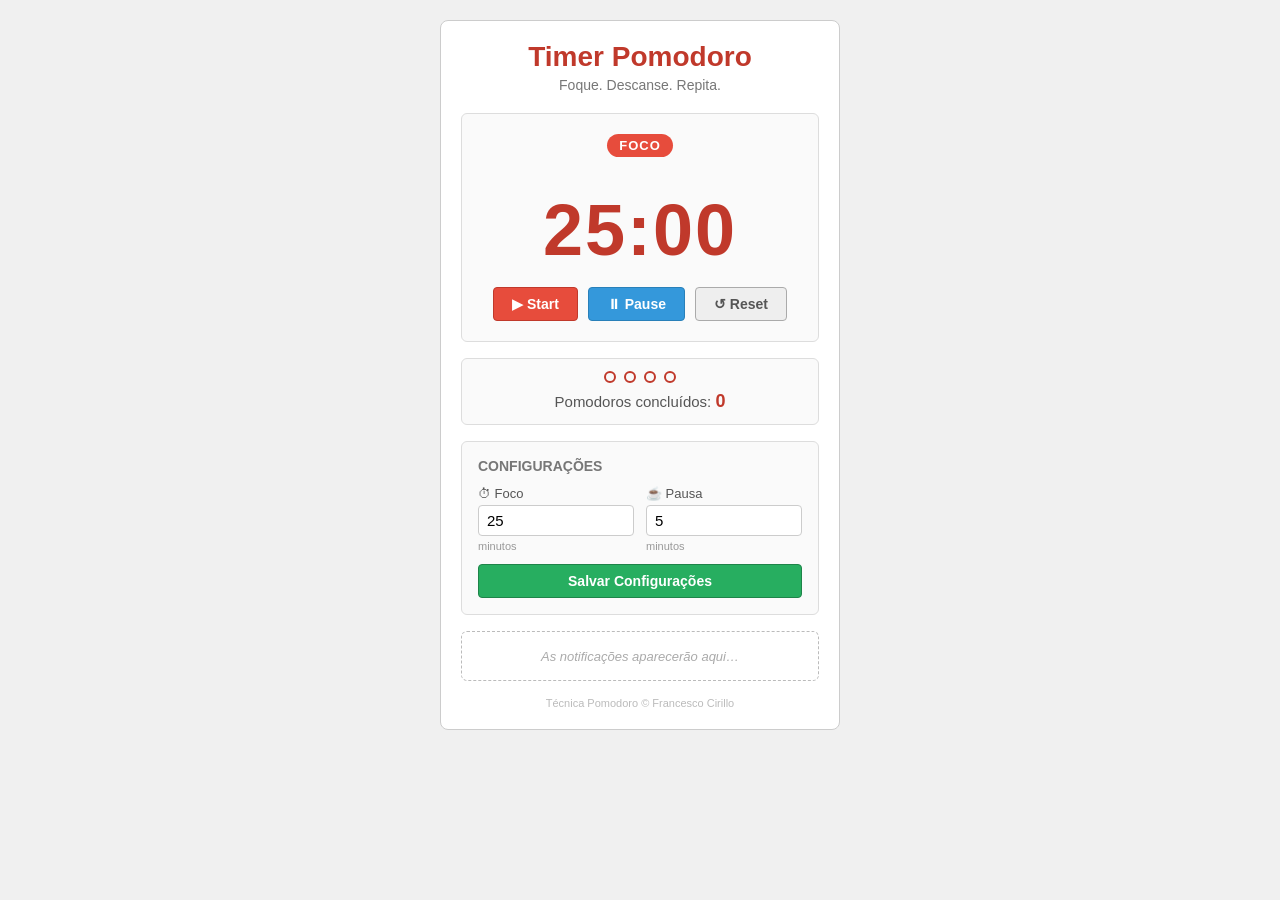
<file: index.html>
<!DOCTYPE html>
<html lang="pt-BR">
<head>
  <meta charset="UTF-8" />
  <meta name="viewport" content="width=device-width, initial-scale=1.0" />
  <meta name="description" content="Timer Pomodoro para gerenciar foco e pausas." />
  <title>Timer Pomodoro</title>
  <link rel="stylesheet" href="style.css" />
</head>

<body>

  <!-- Container principal -->
  <!--
    JS: adicionar as classes .is-running | .is-paused | .is-break
    neste elemento para refletir o estado do timer.
  -->
  <div id="pomodoro-app">

    <!-- Cabeçalho -->
    <header class="pomodoro-header">
      <h1 class="pomodoro-header__title">Timer Pomodoro</h1>
      <p class="pomodoro-header__subtitle">Foque. Descanse. Repita.</p>
    </header>

    <!-- Área do timer -->
    <section id="timer-card">

      <!-- Indicador do modo atual -->
      <!--
        JS: trocar o texto para "Pausa" e adicionar
        a classe .timer__mode-badge--break quando entrar no modo pausa.
      -->
      <span id="mode-badge" role="status" aria-live="polite">Foco</span>

      <!-- Exibição do tempo mm:ss -->
      <!--
        JS: atualizar o textContent com o tempo no formato mm:ss.
      -->
      <output id="timer-display" role="timer" aria-live="off">25:00</output>

      <!-- Botões de controle -->
      <div class="timer__controls">

        <!--
          JS: iniciar a contagem regressiva ao clicar.
          Desabilitar enquanto o timer estiver rodando.
        -->
        <button id="btn-start" class="btn" type="button">▶ Start</button>

        <!--
          JS: pausar a contagem ao clicar.
          Desabilitar quando o timer não estiver rodando.
        -->
        <button id="btn-pause" class="btn" type="button">⏸ Pause</button>

        <!--
          JS: reiniciar o timer ao clicar.
          Volta para o tempo de foco configurado.
        -->
        <button id="btn-reset" class="btn" type="button">↺ Reset</button>

      </div>

    </section>

    <!-- Contador de pomodoros concluídos -->
    <!--
      JS: incrementar o valor de #pomodoro-count ao completar um ciclo.
      Preencher os dots com .pomodoro-counter__dot--filled conforme o ciclo avança.
    -->
    <div id="pomodoro-counter" role="status" aria-live="polite">

      <!-- Bolinhas visuais dos 4 ciclos do bloco atual -->
      <div class="pomodoro-counter__dots">
        <!-- JS: adicionar .pomodoro-counter__dot--filled conforme ciclos são completados -->
        <span class="pomodoro-counter__dot" data-dot-index="1"></span>
        <span class="pomodoro-counter__dot" data-dot-index="2"></span>
        <span class="pomodoro-counter__dot" data-dot-index="3"></span>
        <span class="pomodoro-counter__dot" data-dot-index="4"></span>
      </div>

      <p class="pomodoro-counter__label">
        Pomodoros concluídos:
        <strong id="pomodoro-count" class="pomodoro-counter__value">0</strong>
      </p>

    </div>

    <!-- Configurações -->
    <!--
      JS: ao submeter o formulário, ler #input-focus-time e #input-break-time,
      validar e aplicar os valores no timer.
    -->
    <section id="settings-card">

      <h2 class="settings-card__title">Configurações</h2>

      <form id="settings-form" class="settings-form" novalidate>

        <div class="form-row">

          <!-- Tempo de foco -->
          <div class="form-group">
            <label class="form-group__label" for="input-focus-time">⏱ Foco</label>
            <!--
              JS: ler este valor ao salvar. Padrão: 25. Min: 1, Max: 60.
            -->
            <input
              id="input-focus-time"
              class="form-group__input"
              type="number"
              name="focus-time"
              min="1"
              max="60"
              value="25"
              placeholder="25"
            />
            <span class="form-group__suffix">minutos</span>
          </div>

          <!-- Tempo de pausa -->
          <div class="form-group">
            <label class="form-group__label" for="input-break-time">☕ Pausa</label>
            <!--
              JS: ler este valor ao salvar. Padrão: 5. Min: 1, Max: 30.
            -->
            <input
              id="input-break-time"
              class="form-group__input"
              type="number"
              name="break-time"
              min="1"
              max="30"
              value="5"
              placeholder="5"
            />
            <span class="form-group__suffix">minutos</span>
          </div>

        </div>

        <!--
          JS: ao clicar, salvar os valores dos campos acima e atualizar o timer.
          Exibir uma notificação em #notifications-area confirmando.
        -->
        <button id="btn-save" class="btn" type="submit">Salvar Configurações</button>

      </form>

    </section>

    <!-- Área de notificações -->
    <!--
      JS: inserir elementos .notification aqui dinamicamente.
      Tipos: .notification--success | .notification--info | .notification--warning
      Remover automaticamente após alguns segundos.
      Ocultar #notifications-placeholder quando houver notificações.
    -->
    <div id="notifications-area" role="alert" aria-live="assertive">
      <p id="notifications-placeholder" class="notifications-area__placeholder">
        As notificações aparecerão aqui…
      </p>
    </div>

    <!-- Rodapé -->
    <footer class="pomodoro-footer">
      <p class="pomodoro-footer__text">Técnica Pomodoro &copy; Francesco Cirillo</p>
    </footer>

  </div><!-- /#pomodoro-app -->

  <!--
    IDs disponíveis para o JavaScript:
      #pomodoro-app         → container principal (recebe classes de estado)
      #mode-badge           → indicador do modo (Foco / Pausa)
      #timer-display        → exibição do tempo mm:ss
      #btn-start            → botão Start
      #btn-pause            → botão Pause
      #btn-reset            → botão Reset
      #pomodoro-count       → número de pomodoros concluídos
      [data-dot-index]      → bolinhas de ciclo (1 a 4)
      #settings-form        → formulário de configurações
      #input-focus-time     → campo do tempo de foco (minutos)
      #input-break-time     → campo do tempo de pausa (minutos)
      #btn-save             → botão salvar configurações
      #notifications-area   → área de notificações
      #notifications-placeholder → texto padrão quando vazio

    Classes CSS de estado (no #pomodoro-app):
      .is-running   → timer em contagem
      .is-paused    → timer pausado
      .is-break     → modo pausa/descanso

    Classes de notificação (no .notification):
      .notification--success
      .notification--info
      .notification--warning
  -->
  <!-- <script src="script.js"></script> -->

</body>
</html>
</file>
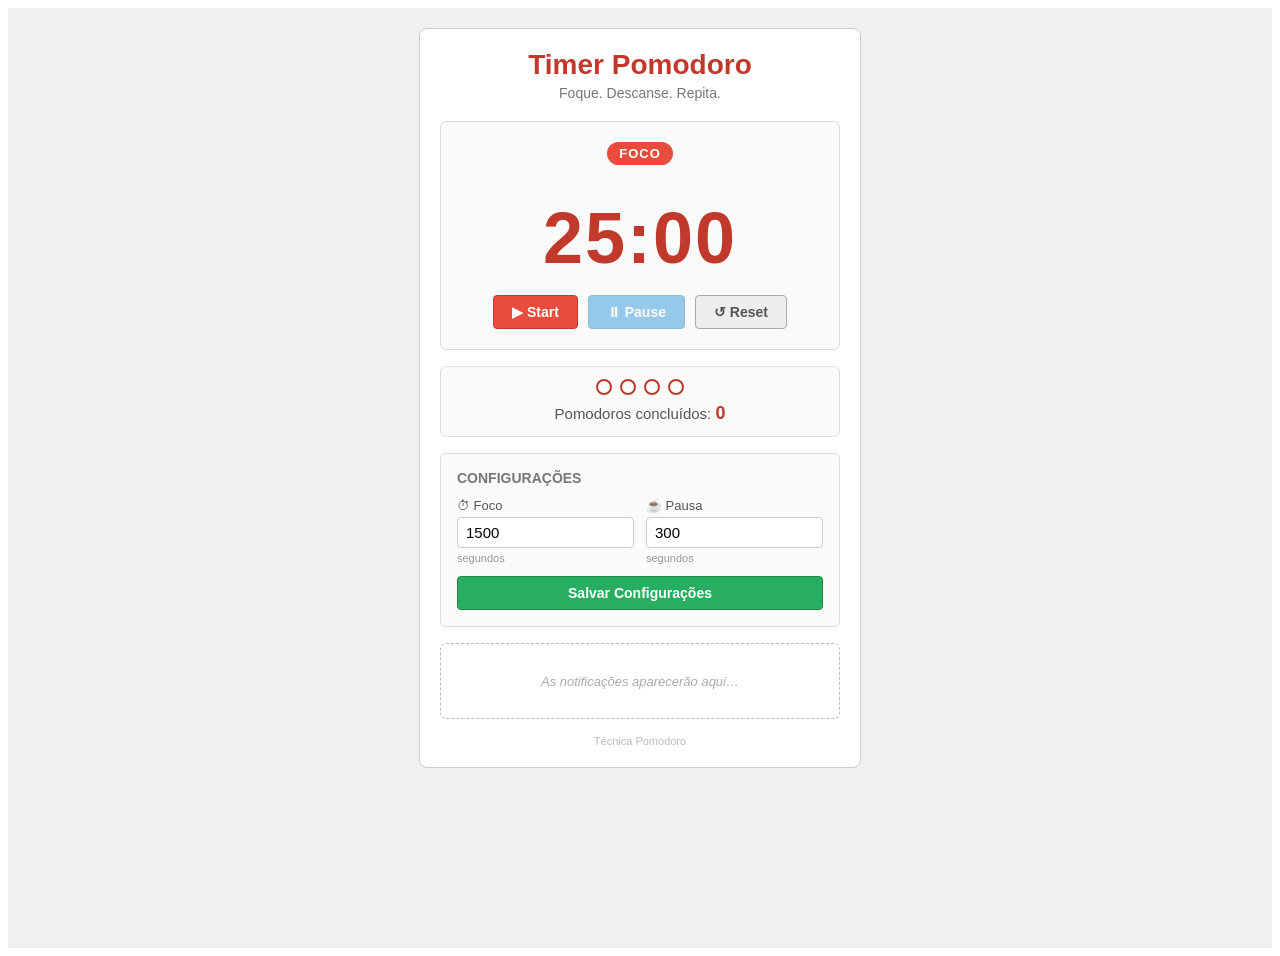
<file: framework/index.html>
<!DOCTYPE html>
<html lang="pt-BR">

<head>
  <meta charset="UTF-8" />
  <meta name="viewport" content="width=device-width, initial-scale=1.0" />
  <meta name="description" content="Timer Pomodoro para gerenciar foco e pausas." />
  <title>Timer Pomodoro - Lit</title>

  <!-- Permite escrever `import ... from 'lit'` sem bundler -->
  <script type="importmap">
    {
      "imports": {
        "lit": "./lib/lit.js"
      }
    }
  </script>
</head>

<body>

  <!-- Todo o HTML da aplicação está no render() do script.js -->
  <pomodoro-app></pomodoro-app>

  <script type="module" src="script.js"></script>

</body>

</html>
</file>
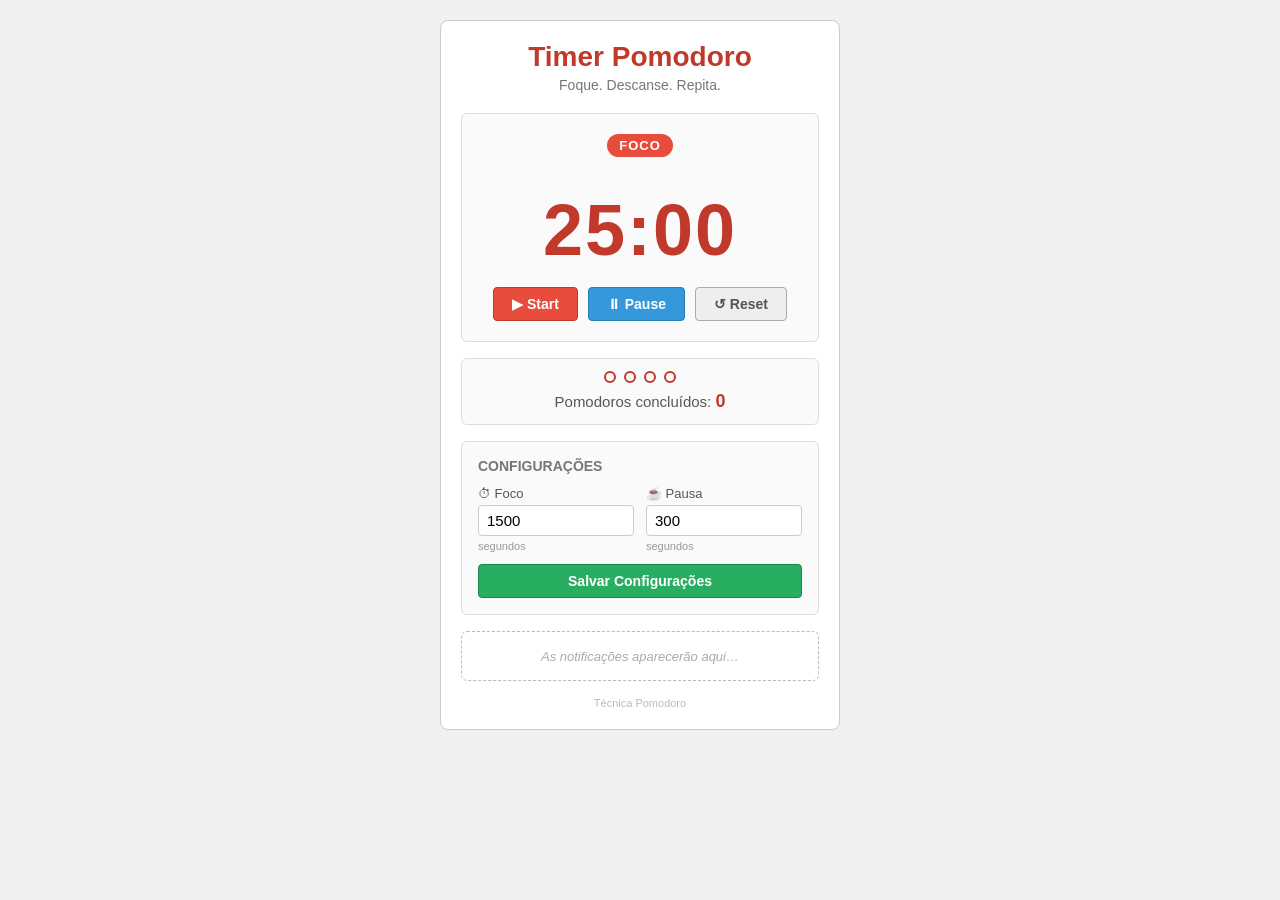
<file: vanilla/index.html>
<!DOCTYPE html>
<html lang="pt-BR">

<head>
  <meta charset="UTF-8" />
  <meta name="viewport" content="width=device-width, initial-scale=1.0" />
  <meta name="description" content="Timer Pomodoro para gerenciar foco e pausas." />
  <title>Timer Pomodoro</title>
  <link rel="stylesheet" href="style.css" />
</head>

<body>

  <!-- Container principal -->
  <div id="pomodoro-app">

    <!-- Cabeçalho -->
    <header class="pomodoro-header">
      <h1 class="pomodoro-header__title">Timer Pomodoro</h1>
      <p class="pomodoro-header__subtitle">Foque. Descanse. Repita.</p>
    </header>

    <!-- Área do timer -->
    <section id="timer-card">

      <!-- Indicador do modo atual -->
      <span id="mode-badge" role="status" aria-live="polite">Foco</span>

      <!-- Exibição do tempo mm:ss -->
      <output id="timer-display" role="timer" aria-live="off">25:00</output>

      <!-- Botões de controle -->
      <div class="timer__controls">

        <button id="btn-start" class="btn" type="button">▶ Start</button>

        <button id="btn-pause" class="btn" type="button">⏸ Pause</button>

        <button id="btn-reset" class="btn" type="button">↺ Reset</button>

      </div>

    </section>

    <!-- Contador de pomodoros concluídos -->
    <div id="pomodoro-counter" role="status" aria-live="polite">

      <!-- Bolinhas visuais dos 4 ciclos do bloco atual -->
      <div class="pomodoro-counter__dots">
        <span class="pomodoro-counter__dot" data-dot-index="1"></span>
        <span class="pomodoro-counter__dot" data-dot-index="2"></span>
        <span class="pomodoro-counter__dot" data-dot-index="3"></span>
        <span class="pomodoro-counter__dot" data-dot-index="4"></span>
      </div>

      <p class="pomodoro-counter__label">
        Pomodoros concluídos:
        <strong id="pomodoro-count" class="pomodoro-counter__value">0</strong>
      </p>

    </div>

    <!-- Configurações -->
    <section id="settings-card">

      <h2 class="settings-card__title">Configurações</h2>

      <form id="settings-form" class="settings-form" novalidate>

        <div class="form-row">

          <!-- Tempo de foco -->
          <div class="form-group">
            <label class="form-group__label" for="input-focus-time">⏱ Foco</label>
            <input id="input-focus-time" class="form-group__input" type="number" name="focus-time" min="1" max="3600"
              step="1" value="1500" placeholder="1500" />
            <span class="form-group__suffix">segundos</span>
          </div>

          <!-- Tempo de pausa -->
          <div class="form-group">
            <label class="form-group__label" for="input-break-time">☕ Pausa</label>
            <input id="input-break-time" class="form-group__input" type="number" name="break-time" min="1" max="1800"
              step="1" value="300" placeholder="300" />
            <span class="form-group__suffix">segundos</span>
          </div>

        </div>

        <button id="btn-save" class="btn" type="submit">Salvar Configurações</button>

      </form>

    </section>

    <!-- Área de notificações -->
    <div id="notifications-area" role="alert" aria-live="assertive">
      <p id="notifications-placeholder" class="notifications-area__placeholder">
        As notificações aparecerão aqui…
      </p>
    </div>

    <!-- Rodapé -->
    <footer class="pomodoro-footer">
      <p class="pomodoro-footer__text">Técnica Pomodoro</p>
    </footer>

  </div>

  <!-- /#pomodoro-app -->

  <script src="script.js"></script>

</body>

</html>
</file>
<file: style.css>
/* === ESTILOS GERAIS === */

* {
  margin: 0;
  padding: 0;
  box-sizing: border-box;
}

body {
  font-family: Arial, sans-serif;
  background-color: #f0f0f0;
  color: #333;
  padding: 20px;
}

/* === CONTAINER PRINCIPAL === */

#pomodoro-app {
  max-width: 400px;
  margin: 0 auto;
  background-color: #fff;
  border: 1px solid #ccc;
  border-radius: 8px;
  padding: 20px;
}

/* === CABEÇALHO === */

.pomodoro-header {
  text-align: center;
  margin-bottom: 20px;
}

.pomodoro-header__title {
  font-size: 28px;
  color: #c0392b;
}

.pomodoro-header__subtitle {
  font-size: 14px;
  color: #777;
  margin-top: 4px;
}

/* === CARD DO TIMER === */

#timer-card {
  text-align: center;
  border: 1px solid #ddd;
  border-radius: 6px;
  padding: 20px;
  margin-bottom: 16px;
  background-color: #fafafa;
}

/* Badge do modo (Foco / Pausa) */

#mode-badge {
  display: inline-block;
  background-color: #e74c3c;
  color: #fff;
  font-size: 13px;
  font-weight: bold;
  padding: 4px 12px;
  border-radius: 20px;
  margin-bottom: 16px;
  text-transform: uppercase;
  letter-spacing: 1px;
}

/* Variante pausa — adicionada via JS */
#mode-badge.timer__mode-badge--break {
  background-color: #3498db;
}

/* Display do tempo */

#timer-display {
  display: block;
  font-size: 72px;
  font-weight: bold;
  color: #c0392b;
  letter-spacing: 2px;
  margin: 16px 0;
}

/* Botões de controle */

.timer__controls {
  display: flex;
  justify-content: center;
  gap: 10px;
  flex-wrap: wrap;
  margin-top: 10px;
}

/* === ESTILO DOS BOTÕES === */

.btn {
  font-family: Arial, sans-serif;
  font-size: 14px;
  font-weight: bold;
  padding: 8px 18px;
  border-radius: 4px;
  border: 1px solid #aaa;
  background-color: #eee;
  color: #333;
  cursor: pointer;
}

.btn:hover {
  background-color: #ddd;
}

/* Botão Start */
#btn-start {
  background-color: #e74c3c;
  color: #fff;
  border-color: #c0392b;
}

#btn-start:hover {
  background-color: #c0392b;
}

/* Botão Pause */
#btn-pause {
  background-color: #3498db;
  color: #fff;
  border-color: #2980b9;
}

#btn-pause:hover {
  background-color: #2980b9;
}

/* Botão Reset — estilo mais simples */
#btn-reset {
  background-color: #eee;
  color: #555;
}

/* === CONTADOR DE POMODOROS === */

#pomodoro-counter {
  text-align: center;
  border: 1px solid #ddd;
  border-radius: 6px;
  padding: 12px;
  margin-bottom: 16px;
  background-color: #fafafa;
}

.pomodoro-counter__label {
  font-size: 15px;
  color: #555;
}

.pomodoro-counter__value {
  color: #c0392b;
  font-size: 18px;
}

/* Bolinhas dos ciclos */
.pomodoro-counter__dots {
  display: flex;
  justify-content: center;
  gap: 8px;
  margin-bottom: 8px;
}

.pomodoro-counter__dot {
  width: 12px;
  height: 12px;
  border-radius: 50%;
  border: 2px solid #c0392b;
  background-color: transparent;
}

/* Dot preenchido — adicionado via JS */
.pomodoro-counter__dot--filled {
  background-color: #c0392b;
}

/* === CONFIGURAÇÕES === */

#settings-card {
  border: 1px solid #ddd;
  border-radius: 6px;
  padding: 16px;
  margin-bottom: 16px;
  background-color: #fafafa;
}

.settings-card__title {
  font-size: 14px;
  font-weight: bold;
  color: #777;
  text-transform: uppercase;
  margin-bottom: 12px;
}

.settings-form {
  display: flex;
  flex-direction: column;
  gap: 12px;
}

.form-row {
  display: flex;
  gap: 12px;
}

.form-group {
  display: flex;
  flex-direction: column;
  gap: 4px;
  flex: 1;
}

.form-group__label {
  font-size: 13px;
  color: #555;
}

.form-group__input {
  font-family: Arial, sans-serif;
  font-size: 15px;
  padding: 6px 8px;
  border: 1px solid #ccc;
  border-radius: 4px;
  width: 100%;
}

.form-group__input:focus {
  outline: none;
  border-color: #e74c3c;
}

.form-group__suffix {
  font-size: 11px;
  color: #999;
}

/* Botão Salvar */
#btn-save {
  background-color: #27ae60;
  color: #fff;
  border-color: #1e8449;
  width: 100%;
  padding: 8px;
  font-size: 14px;
}

#btn-save:hover {
  background-color: #1e8449;
}

/* === ÁREA DE NOTIFICAÇÕES === */

#notifications-area {
  border: 1px dashed #bbb;
  border-radius: 6px;
  padding: 12px;
  min-height: 50px;
  margin-bottom: 16px;
  display: flex;
  align-items: center;
  justify-content: center;
}

.notifications-area__placeholder {
  font-size: 13px;
  color: #aaa;
  font-style: italic;
}

/* Notificações individuais — criadas via JS */
.notification {
  font-size: 13px;
  padding: 6px 12px;
  border-radius: 4px;
  width: 100%;
  text-align: center;
}

.notification--success {
  background-color: #d4edda;
  color: #155724;
  border: 1px solid #c3e6cb;
}

.notification--info {
  background-color: #d1ecf1;
  color: #0c5460;
  border: 1px solid #bee5eb;
}

.notification--warning {
  background-color: #fff3cd;
  color: #856404;
  border: 1px solid #ffeeba;
}

/* === RODAPÉ === */

.pomodoro-footer {
  text-align: center;
}

.pomodoro-footer__text {
  font-size: 11px;
  color: #bbb;
}

/* === RESPONSIVIDADE === */

@media (max-width: 440px) {
  #timer-display {
    font-size: 56px;
  }

  .form-row {
    flex-direction: column;
  }

  .timer__controls {
    flex-direction: column;
    align-items: center;
  }

  .btn {
    width: 80%;
  }
}
</file>
<file: vanilla/style.css>
/* === ESTILOS GERAIS === */

* {
  margin: 0;
  padding: 0;
  box-sizing: border-box;
}

body {
  font-family: Arial, sans-serif;
  background-color: #f0f0f0;
  color: #333;
  padding: 20px;
}

/* === CONTAINER PRINCIPAL === */

#pomodoro-app {
  max-width: 400px;
  margin: 0 auto;
  background-color: #fff;
  border: 1px solid #ccc;
  border-radius: 8px;
  padding: 20px;
}

/* === CABEÇALHO === */

.pomodoro-header {
  text-align: center;
  margin-bottom: 20px;
}

.pomodoro-header__title {
  font-size: 28px;
  color: #c0392b;
}

.pomodoro-header__subtitle {
  font-size: 14px;
  color: #777;
  margin-top: 4px;
}

/* === CARD DO TIMER === */

#timer-card {
  text-align: center;
  border: 1px solid #ddd;
  border-radius: 6px;
  padding: 20px;
  margin-bottom: 16px;
  background-color: #fafafa;
}

/* Badge do modo (Foco / Pausa) */

#mode-badge {
  display: inline-block;
  background-color: #e74c3c;
  color: #fff;
  font-size: 13px;
  font-weight: bold;
  padding: 4px 12px;
  border-radius: 20px;
  margin-bottom: 16px;
  text-transform: uppercase;
  letter-spacing: 1px;
}

/* Variante pausa — adicionada via JS */
#mode-badge.timer__mode-badge--break {
  background-color: #3498db;
}

/* Display do tempo */

#timer-display {
  display: block;
  font-size: 72px;
  font-weight: bold;
  color: #c0392b;
  letter-spacing: 2px;
  margin: 16px 0;
}

/* Botões de controle */

.timer__controls {
  display: flex;
  justify-content: center;
  gap: 10px;
  flex-wrap: wrap;
  margin-top: 10px;
}

/* === ESTILO DOS BOTÕES === */

.btn {
  font-family: Arial, sans-serif;
  font-size: 14px;
  font-weight: bold;
  padding: 8px 18px;
  border-radius: 4px;
  border: 1px solid #aaa;
  background-color: #eee;
  color: #333;
  cursor: pointer;
}

.btn:hover {
  background-color: #ddd;
}

/* Botão Start */
#btn-start {
  background-color: #e74c3c;
  color: #fff;
  border-color: #c0392b;
}

#btn-start:hover {
  background-color: #c0392b;
}

/* Botão Pause */
#btn-pause {
  background-color: #3498db;
  color: #fff;
  border-color: #2980b9;
}

#btn-pause:hover {
  background-color: #2980b9;
}

/* Botão Reset — estilo mais simples */
#btn-reset {
  background-color: #eee;
  color: #555;
}

/* === CONTADOR DE POMODOROS === */

#pomodoro-counter {
  text-align: center;
  border: 1px solid #ddd;
  border-radius: 6px;
  padding: 12px;
  margin-bottom: 16px;
  background-color: #fafafa;
}

.pomodoro-counter__label {
  font-size: 15px;
  color: #555;
}

.pomodoro-counter__value {
  color: #c0392b;
  font-size: 18px;
}

/* Bolinhas dos ciclos */
.pomodoro-counter__dots {
  display: flex;
  justify-content: center;
  gap: 8px;
  margin-bottom: 8px;
}

.pomodoro-counter__dot {
  width: 12px;
  height: 12px;
  border-radius: 50%;
  border: 2px solid #c0392b;
  background-color: transparent;
}

/* Dot preenchido — adicionado via JS */
.pomodoro-counter__dot--filled {
  background-color: #c0392b;
}

/* === CONFIGURAÇÕES === */

#settings-card {
  border: 1px solid #ddd;
  border-radius: 6px;
  padding: 16px;
  margin-bottom: 16px;
  background-color: #fafafa;
}

.settings-card__title {
  font-size: 14px;
  font-weight: bold;
  color: #777;
  text-transform: uppercase;
  margin-bottom: 12px;
}

.settings-form {
  display: flex;
  flex-direction: column;
  gap: 12px;
}

.form-row {
  display: flex;
  gap: 12px;
}

.form-group {
  display: flex;
  flex-direction: column;
  gap: 4px;
  flex: 1;
}

.form-group__label {
  font-size: 13px;
  color: #555;
}

.form-group__input {
  font-family: Arial, sans-serif;
  font-size: 15px;
  padding: 6px 8px;
  border: 1px solid #ccc;
  border-radius: 4px;
  width: 100%;
}

.form-group__input:focus {
  outline: none;
  border-color: #e74c3c;
}

.form-group__suffix {
  font-size: 11px;
  color: #999;
}

/* Botão Salvar */
#btn-save {
  background-color: #27ae60;
  color: #fff;
  border-color: #1e8449;
  width: 100%;
  padding: 8px;
  font-size: 14px;
}

#btn-save:hover {
  background-color: #1e8449;
}

/* === ÁREA DE NOTIFICAÇÕES === */

#notifications-area {
  border: 1px dashed #bbb;
  border-radius: 6px;
  padding: 12px;
  min-height: 50px;
  margin-bottom: 16px;
  display: flex;
  align-items: center;
  justify-content: center;
}

.notifications-area__placeholder {
  font-size: 13px;
  color: #aaa;
  font-style: italic;
}

/* Notificações individuais — criadas via JS */
.notification {
  font-size: 13px;
  padding: 6px 12px;
  border-radius: 4px;
  width: 100%;
  text-align: center;
}

.notification--success {
  background-color: #d4edda;
  color: #155724;
  border: 1px solid #c3e6cb;
}

.notification--info {
  background-color: #d1ecf1;
  color: #0c5460;
  border: 1px solid #bee5eb;
}

.notification--warning {
  background-color: #fff3cd;
  color: #856404;
  border: 1px solid #ffeeba;
}

/* === RODAPÉ === */

.pomodoro-footer {
  text-align: center;
}

.pomodoro-footer__text {
  font-size: 11px;
  color: #bbb;
}

/* === RESPONSIVIDADE === */

@media (max-width: 440px) {
  #timer-display {
    font-size: 56px;
  }

  .form-row {
    flex-direction: column;
  }

  .timer__controls {
    flex-direction: column;
    align-items: center;
  }

  .btn {
    width: 80%;
  }
}
</file>
